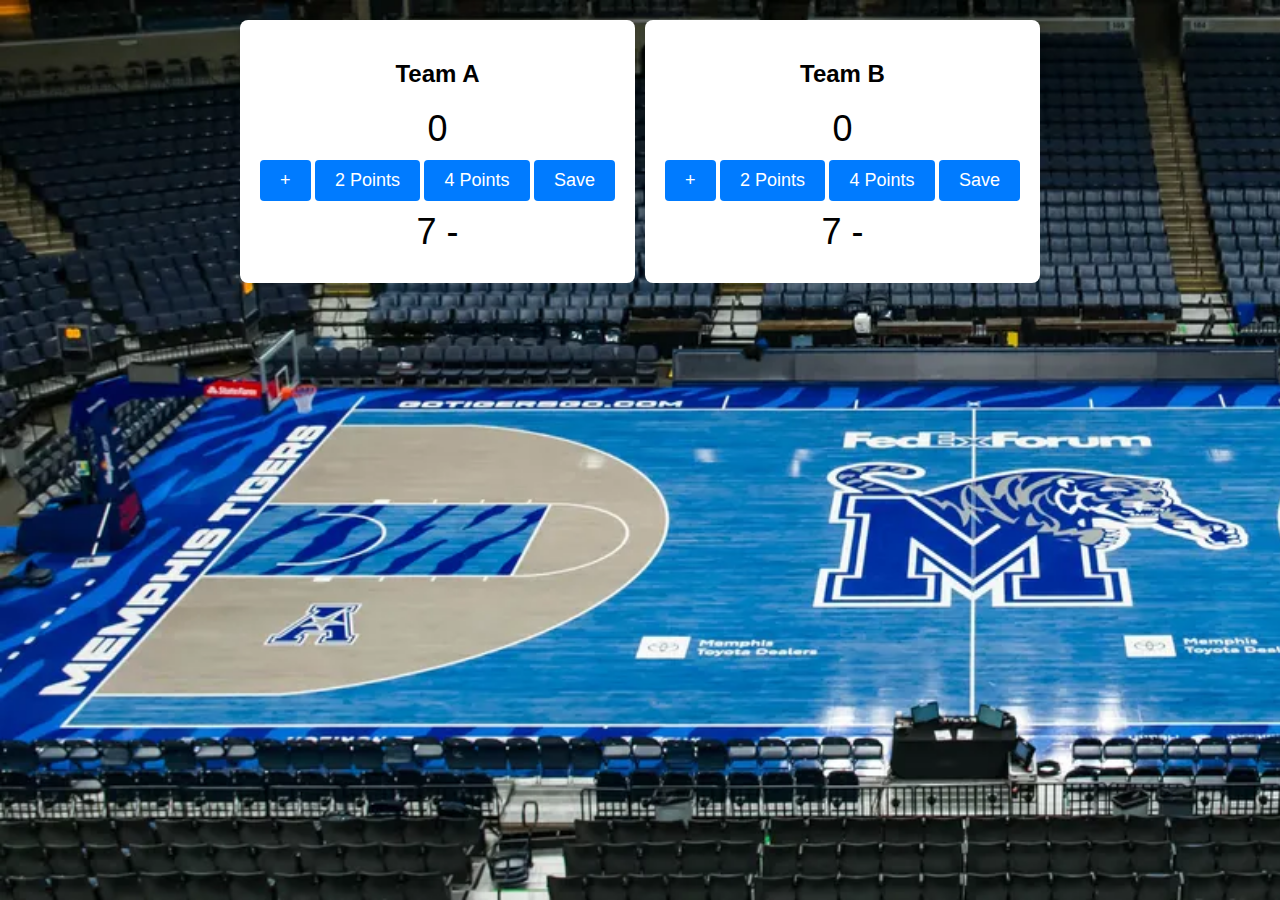
<file: Basketball/index.html>
<!DOCTYPE html>
<html lang="en">
<head>
  <meta charset="UTF-8">
  <meta name="viewport" content="width=device-width, initial-scale=1.0">
  <link rel="stylesheet" href="assets/css/style.css">
  <title>Basketball Score Counter</title>
</head>
<body>
    <div class="home">
        <div class="container">
            <div class="team left">
              <h2>Team A</h2>
              <p id="scoreA" class="score">0</p>
              <button id="increase" class="btn" onclick="incrementPlusA()">+</button>
              <button id="double" class="btn" onclick="doubleIncrement()">2 Points</button>
              <button id="triple" class="btn" onclick="tripleIncrement()">4 Points</button>
              <button id="save" class="btn" onclick="save()">Save</button>
              <p id="saveAScore" class="score"> </p>
            </div>
            <div class="team right">
              <h2>Team B</h2>
              <p id="scoreB" class="score">0</p>
              <button id="increase" class="btn" onclick="incrementPlusB()">+</button>
              <button id="doubleB" class="btn" onclick="doubleIncrementB()">2 Points</button>
              <button id="tripleB" class="btn" onclick="tripleIncrementB()">4 Points</button>
              <button id = "secondSave" class="btn" onclick="secondSave()">Save</button>
              <p id="saveBScore" class="score"> </p>
            </div>
          </div>
    </div>
  
  <script src="assets/js/main.js"></script>
</body>
</html>
</file>
<file: Basketball/assets/css/style.css>
body {
    margin: 0;
    padding: 0;
    font-family: Arial, sans-serif;
}

.home {
    background: url('../images/home-bg.webp');
    background-size: cover;
    background-repeat: no-repeat;
    height: 100vh;
}

.container {
    display: flex;
    justify-content: space-between;
    align-items: center;
    padding: 20px;
    max-width: 800px;
    margin: 0 auto;
}

.team {
    background-color: #fff;
    border-radius: 8px;
    padding: 20px;
    text-align: center;
    box-shadow: 0px 2px 6px rgba(0, 0, 0, 0.1);
    margin: 0px 0px;
}

.left {
    flex: 1;
}

.right {
    flex: 1;
    margin-left: 10px;
}

.score {
    font-size: 36px;
    margin: 10px 0;
}

.btn {
    background-color: #007bff;
    color: #fff;
    border: none;
    border-radius: 4px;
    padding: 10px 20px;
    cursor: pointer;
    font-size: 18px;
}

@media only screen and (max-width:900px) {
    .home {
        background-size: cover;
        background-position: center;
    }
    .btn{
        margin-bottom: 7px;
    }
}
</file>
